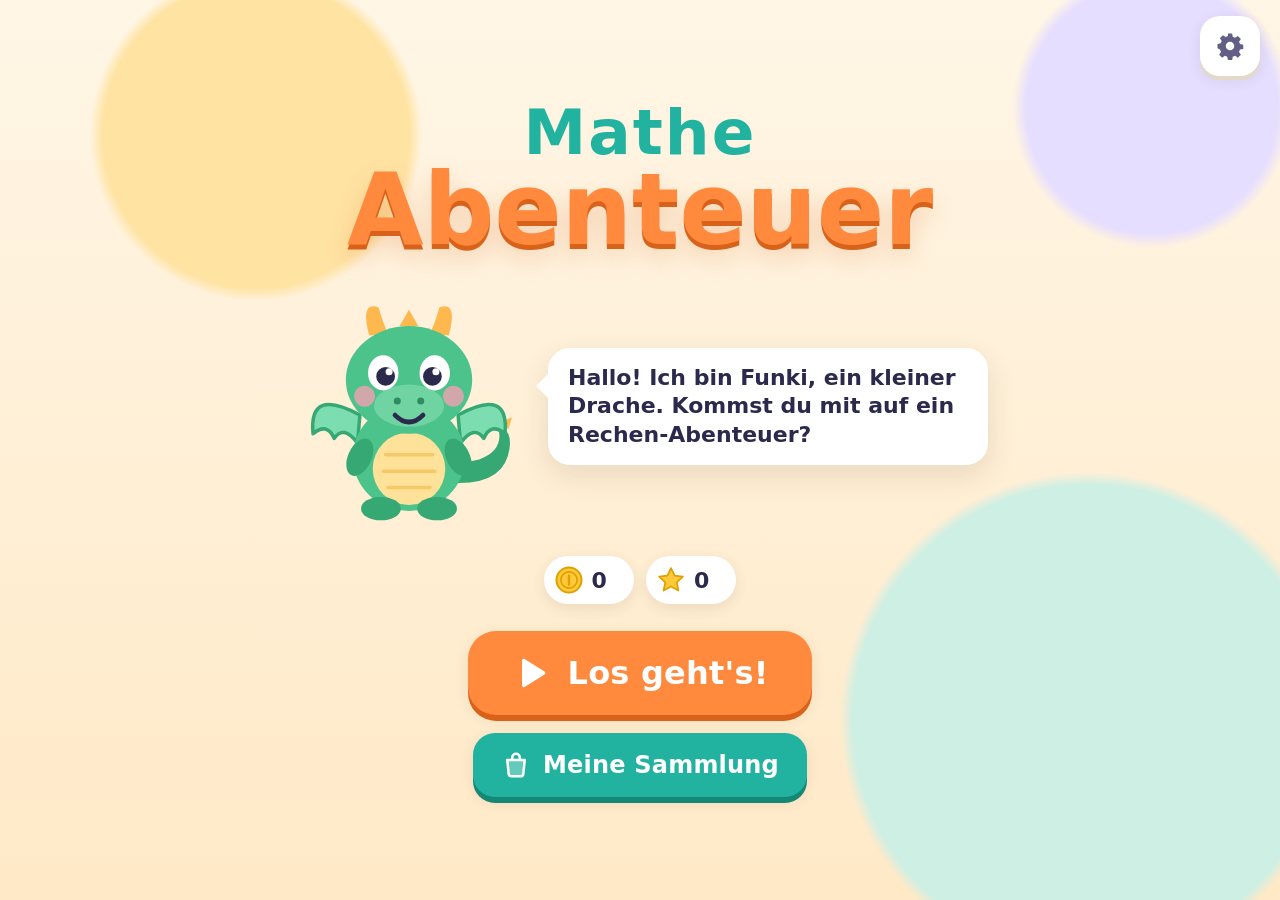
<file: index.html>
<!DOCTYPE html>
<html lang="de">
<head>
  <meta charset="utf-8">
  <meta name="viewport" content="width=device-width, initial-scale=1, maximum-scale=1, user-scalable=no, viewport-fit=cover">
  <title>Mathe-Abenteuer</title>
  <meta name="description" content="Mathe-Abenteuer – Plus und Minus bis 100 als kleines Abenteuerspiel. Funktioniert offline, ohne Anmeldung.">
  <meta name="theme-color" content="#FFB23F" id="meta-theme">
  <meta name="apple-mobile-web-app-capable" content="yes">
  <meta name="mobile-web-app-capable" content="yes">
  <meta name="apple-mobile-web-app-status-bar-style" content="black-translucent">
  <meta name="apple-mobile-web-app-title" content="Mathe-Abenteuer">
  <meta name="format-detection" content="telephone=no">
  <link rel="manifest" href="manifest.json">
  <link rel="icon" type="image/png" sizes="192x192" href="icons/icon-192.png">
  <link rel="apple-touch-icon" href="icons/apple-touch-icon.png">
  <link rel="stylesheet" href="style.css">
  <script>
    /* Darstellung (Hell/Dunkel) schon vor dem ersten Zeichnen setzen – verhindert kurzes Aufblitzen */
    (function () {
      var t = 'light';
      try { var d = JSON.parse(localStorage.getItem('matheAbenteuer.v2') || '{}'); t = (d.settings && d.settings.theme) || 'light'; } catch (e) { t = 'light'; }
      if (t === 'system') t = window.matchMedia && window.matchMedia('(prefers-color-scheme: dark)').matches ? 'dark' : 'light';
      document.documentElement.setAttribute('data-theme', t === 'dark' ? 'dark' : 'light');
    })();
  </script>
</head>
<body>
  <div id="app">

    <!-- Startbildschirm -->
    <section id="screen-start" class="screen active" aria-label="Startbildschirm">
      <div class="start-bg" aria-hidden="true"></div>
      <div class="corner-right">
        <button class="icon-btn hold-btn" data-hold="parents" aria-label="Elternbereich – 3 Sekunden gedrückt halten">
          <span class="hold-ring" aria-hidden="true"></span><span data-icon="gear"></span>
        </button>
      </div>
      <div class="start-inner">
        <h1 class="logo"><span class="logo-top">Mathe</span><span class="logo-bottom">Abenteuer</span></h1>
        <div class="start-hero">
          <div class="mascot mascot--big" data-mascot></div>
          <div class="bubble" id="start-bubble">Hallo! Ich bin Funki. Kommst du mit auf ein Rechen-Abenteuer?</div>
        </div>
        <div class="start-stats">
          <span class="pill pill-coin"><span data-icon="coin"></span><b data-bind="points">0</b></span>
          <span class="pill pill-star"><span data-icon="star"></span><b data-bind="stars">0</b></span>
        </div>
        <div class="start-actions">
          <button class="btn btn-primary btn-xl" data-go="map"><span data-icon="play"></span>Los geht's!</button>
          <button class="btn btn-secondary" data-go="collection"><span data-icon="bag"></span>Meine Sammlung</button>
        </div>
        <p class="update-note" id="update-note" hidden>Neue Version geladen – sie startet beim nächsten Öffnen.</p>
        <div class="update-bar" id="update-bar" hidden>
          <span>Eine neue Version von Mathe-Abenteuer ist bereit.</span>
          <button class="btn btn-purple btn-small" data-update="apply">Jetzt aktualisieren</button>
        </div>
      </div>
    </section>

    <!-- Abenteuerkarte -->
    <section id="screen-map" class="screen" aria-label="Abenteuerkarte">
      <header class="topbar">
        <button class="icon-btn" data-go="start" aria-label="Zurück zum Start"><span data-icon="back"></span></button>
        <h2 class="topbar-title">Abenteuerkarte</h2>
        <div class="topbar-right">
          <span class="pill pill-coin"><span data-icon="coin"></span><b data-bind="points">0</b></span>
          <span class="pill pill-star"><span data-icon="star"></span><b data-bind="stars">0</b></span>
          <button class="icon-btn" data-go="collection" aria-label="Sammlung"><span data-icon="bag"></span></button>
          <button class="icon-btn hold-btn" data-hold="parents" aria-label="Elternbereich – 3 Sekunden gedrückt halten">
            <span class="hold-ring" aria-hidden="true"></span><span data-icon="gear"></span>
          </button>
        </div>
      </header>
      <div class="area-tabs" role="tablist" aria-label="Rechenbereich wählen">
        <button class="area-tab" role="tab" data-area="addsub" aria-selected="true"><span data-icon="plusminus"></span><span>Plus &amp; Minus</span></button>
        <button class="area-tab" role="tab" data-area="muldiv" aria-selected="false"><span data-icon="timesdiv"></span><span>Mal &amp; Geteilt</span></button>
      </div>
      <div class="scroll">
        <div class="tempo-slot" id="tempo-slot"></div>
        <div class="map-trail" id="map-grid"></div>
        <div class="muldiv-view" id="muldiv-view" hidden></div>
      </div>
    </section>

    <!-- Levelauswahl einer Welt -->
    <section id="screen-world" class="screen" aria-label="Levelauswahl">
      <div class="world-bg" id="world-bg" aria-hidden="true"></div>
      <header class="topbar">
        <button class="icon-btn" data-go="map" aria-label="Zur Abenteuerkarte"><span data-icon="map"></span></button>
        <h2 class="topbar-title" id="world-title">Welt</h2>
        <div class="topbar-right">
          <span class="pill pill-coin"><span data-icon="coin"></span><b data-bind="points">0</b></span>
          <span class="pill pill-star"><span data-icon="star"></span><b id="world-stars">0</b></span>
        </div>
      </header>
      <div class="scroll">
        <div class="world-inner">
          <div class="world-hero">
            <div class="mascot mascot--mid" data-mascot></div>
            <div class="bubble" id="world-bubble"></div>
          </div>
          <div class="level-path" id="level-path"></div>
          <div class="reward-card" id="world-reward"></div>
        </div>
      </div>
    </section>

    <!-- Rechenansicht -->
    <section id="screen-play" class="screen" aria-label="Rechnen">
      <div class="world-bg world-bg--soft" id="play-bg" aria-hidden="true"></div>
      <header class="topbar">
        <button class="icon-btn" id="btn-pause" aria-label="Level verlassen"><span data-icon="back"></span></button>
        <h2 class="topbar-title" id="play-title">Level</h2>
        <div class="topbar-right">
          <span class="pill pill-coin" id="play-points-pill"><span data-icon="coin"></span><b data-bind="points">0</b></span>
          <span class="pill pill-flame" id="streak-pill" aria-label="Serie"><span data-icon="flame"></span><b id="streak-val">0</b></span>
        </div>
      </header>
      <div class="progress-row">
        <div class="progress" role="progressbar" aria-label="Fortschritt im Level" aria-valuemin="0" id="level-progress">
          <div class="progress-fill" id="level-progress-fill"></div>
        </div>
        <span class="progress-label" id="level-progress-label">0 / 10</span>
        <span class="pill pill-timer" id="tempo-clock" role="timer" aria-live="off" hidden><span data-icon="hourglass"></span><b id="tempo-clock-val">0:00</b></span>
        <div class="mini-reward" id="mini-reward"></div>
      </div>
      <div class="play-main">
        <div class="play-left">
          <div class="play-hero">
            <div class="mascot mascot--mid" data-mascot id="play-mascot"></div>
            <div class="bubble bubble--play" id="play-bubble" aria-live="polite"></div>
          </div>
          <div class="task-card" id="task-card">
            <div class="task" id="task" aria-live="polite">
              <span id="task-text">3 + 4</span><span class="eq">=</span><span class="answer-box" id="answer-box" aria-label="Deine Antwort"><span id="answer-text"></span><span class="caret" aria-hidden="true"></span></span>
            </div>
            <div class="hint-card" id="hint-card" hidden></div>
            <div class="float-layer" id="float-layer" aria-hidden="true"></div>
          </div>
        </div>
        <div class="play-right">
          <div class="keypad" id="keypad" role="group" aria-label="Zahlentastatur"></div>
          <div class="mc" id="mc" role="group" aria-label="Antwortmöglichkeiten" hidden></div>
          <button class="btn btn-ghost btn-finish" id="btn-finish" hidden><span data-icon="flag"></span>Level beenden</button>
        </div>
      </div>
    </section>

    <!-- Reihentraining (Version 2) -->
    <section id="screen-rows" class="screen" aria-label="Reihentraining">
      <div class="world-bg world-bg--soft" style="background-image:url(assets/images/zauberturm.svg)" aria-hidden="true"></div>
      <header class="topbar">
        <button class="icon-btn" id="btn-rows-back" aria-label="Reihentraining verlassen"><span data-icon="back"></span></button>
        <h2 class="topbar-title" id="rows-title">Reihentraining</h2>
        <div class="topbar-right">
          <span class="pill pill-timer" id="rows-clock" role="timer" aria-live="off" hidden><span data-icon="stopwatch"></span><b id="rows-clock-val">0:00</b></span>
          <span class="pill pill-coin"><span data-icon="coin"></span><b data-bind="points">0</b></span>
          <span class="pill pill-flame" id="rows-streak"><span data-icon="flame"></span><b id="rows-streak-val">0</b></span>
        </div>
      </header>
      <div class="scroll" id="rows-scroll">
        <div class="rows-inner">
          <div class="rows-hero">
            <div class="mascot mascot--mid" data-mascot id="rows-mascot"></div>
            <div class="bubble" id="rows-bubble" aria-live="polite"></div>
          </div>
          <div class="rows-card">
            <div class="rows-progress"><div class="progress"><div class="progress-fill" id="rows-progress-fill"></div></div><span class="progress-label" id="rows-progress-label">0 / 10</span></div>
            <form class="rows-list" id="rows-list" autocomplete="off" novalidate></form>
            <button class="btn btn-green rows-check" id="btn-rows-check" type="button"><span data-icon="check"></span>Prüfen &amp; weiter</button>
          </div>
        </div>
      </div>
    </section>

    <!-- Sammlung -->
    <section id="screen-collection" class="screen" aria-label="Sammlung">
      <header class="topbar">
        <button class="icon-btn" data-go="back" aria-label="Zurück"><span data-icon="back"></span></button>
        <h2 class="topbar-title">Meine Sammlung</h2>
        <div class="topbar-right">
          <span class="pill pill-star"><span data-icon="star"></span><b data-bind="stars">0</b></span>
        </div>
      </header>
      <div class="scroll">
        <div class="collection-inner">
          <h3 class="section-title">Schätze</h3>
          <div class="collect-grid" id="collect-items"></div>
          <h3 class="section-title">Abzeichen</h3>
          <div class="collect-grid collect-grid--badges" id="collect-badges"></div>
          <h3 class="section-title">Einmaleins-Medaillen</h3>
          <p class="muted collect-note">Eine Medaille gibt es, wenn eine Reihe im Reihentraining mit Mal und mit Geteilt je 3 Sterne bekommt.</p>
          <div class="collect-grid collect-grid--medals" id="collect-medals"></div>
        </div>
      </div>
    </section>

    <!-- Elternbereich -->
    <section id="screen-parents" class="screen screen--parents" aria-label="Elternbereich">
      <header class="topbar topbar--plain">
        <button class="icon-btn" data-go="start" aria-label="Elternbereich schließen"><span data-icon="back"></span></button>
        <h2 class="topbar-title">Elternbereich</h2>
        <div class="tabs" role="tablist">
          <button class="tab active" role="tab" aria-selected="true" data-tab="settings">Einstellungen</button>
          <button class="tab" role="tab" aria-selected="false" data-tab="stats">Statistik</button>
        </div>
      </header>
      <div class="scroll">
        <div class="parents-inner">
          <div class="tab-panel" id="tab-settings" role="tabpanel"></div>
          <div class="tab-panel" id="tab-stats" role="tabpanel" hidden></div>
        </div>
      </div>
    </section>
  </div>

  <!-- Dialoge -->
  <div class="modal-backdrop" id="modal" hidden>
    <div class="modal" role="dialog" aria-modal="true" aria-labelledby="modal-title" id="modal-box"></div>
  </div>
  <div class="toast" id="toast" role="status" aria-live="polite" hidden></div>
  <div class="confetti" id="confetti" aria-hidden="true"></div>
  <div class="sr-only" id="live" aria-live="assertive"></div>
  <input type="file" id="import-file" accept=".json,application/json" hidden>
  <noscript><p style="padding:24px;font-size:20px">Bitte JavaScript aktivieren, um Mathe-Abenteuer zu spielen.</p></noscript>

  <script src="js/version.js"></script>
  <script src="js/storage.js"></script>
  <script src="js/generator.js"></script>
  <script src="js/game.js"></script>
  <script src="js/graphics.js"></script>
  <script src="js/sound.js"></script>
  <script src="app.js"></script>
</body>
</html>
</file>
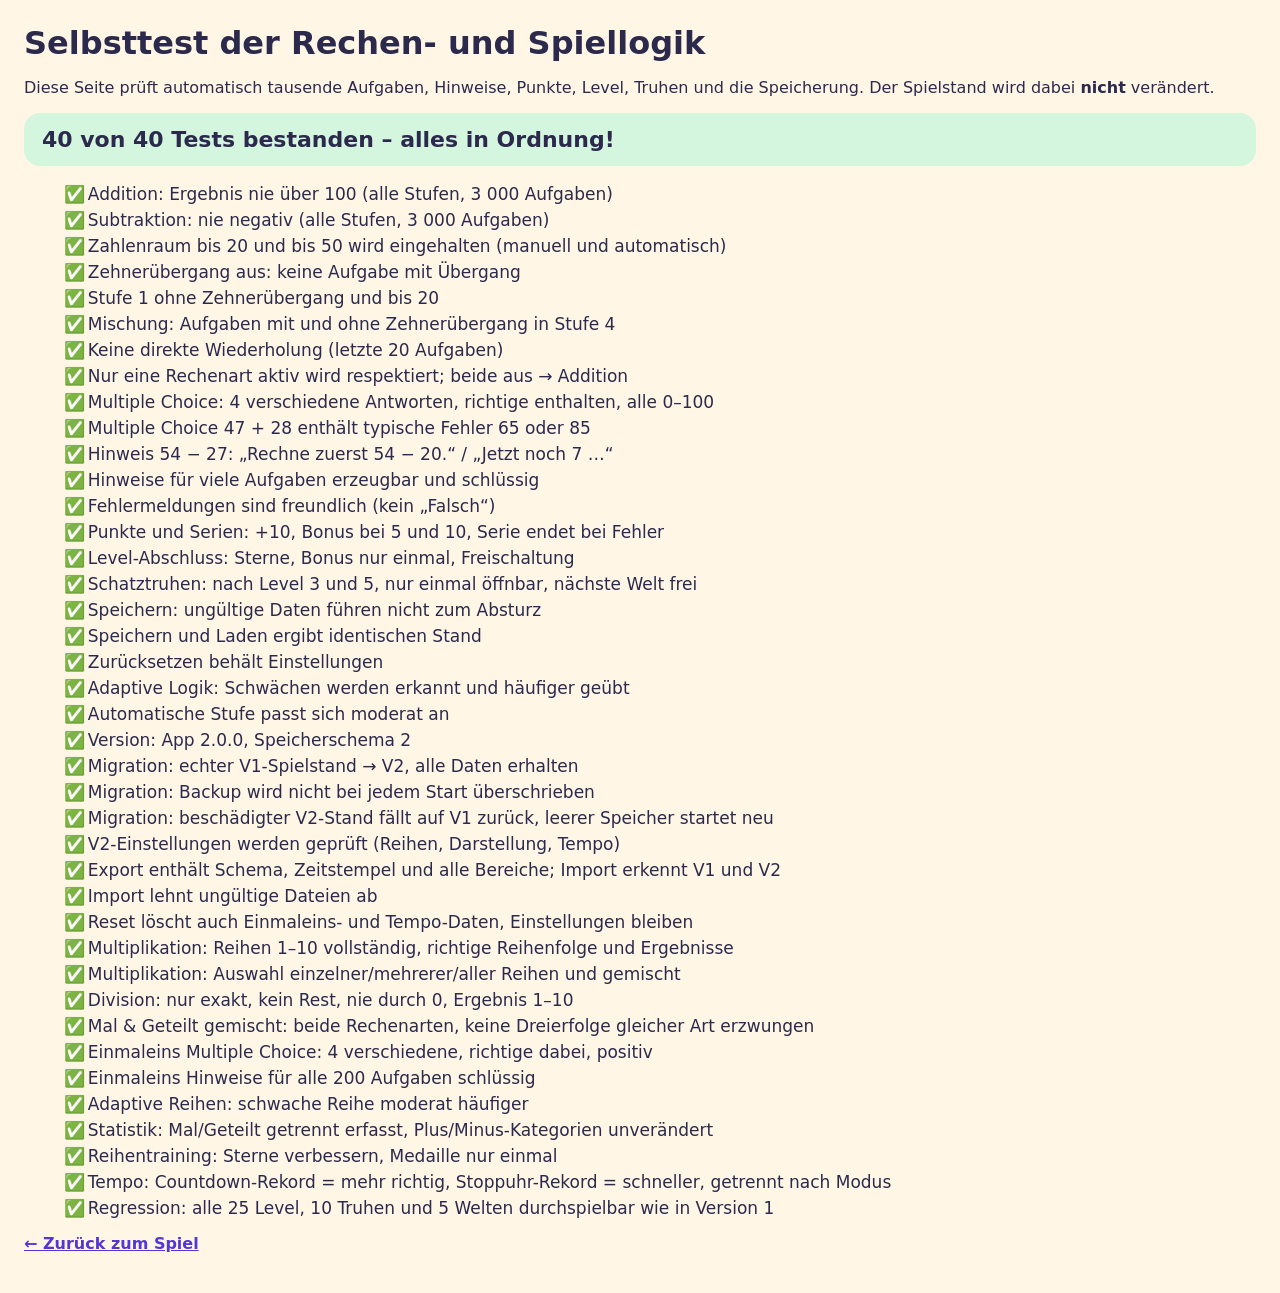
<file: tests/index.html>
<!DOCTYPE html>
<html lang="de">
<head>
  <meta charset="utf-8">
  <meta name="viewport" content="width=device-width, initial-scale=1">
  <title>Mathe-Abenteuer – Selbsttest</title>
  <style>
    body { font-family: ui-rounded, system-ui, -apple-system, "Segoe UI", sans-serif; background: #FFF6E6; color: #2B2A4C; margin: 0; padding: 24px; }
    h1 { margin: 0 0 6px; }
    .sum { font-size: 22px; font-weight: 800; margin: 12px 0 18px; padding: 14px 18px; border-radius: 16px; }
    .ok { background: #D4F5DE; } .bad { background: #FFE0DC; }
    li { font-size: 17px; margin: 6px 0; list-style: none; }
    li b { display: inline-block; width: 1.4em; }
    small { color: #B23A33; display: block; margin-left: 1.6em; }
    a { color: #5236D6; font-weight: 700; }
  </style>
</head>
<body>
  <h1>Selbsttest der Rechen- und Spiellogik</h1>
  <p>Diese Seite prüft automatisch tausende Aufgaben, Hinweise, Punkte, Level, Truhen und die Speicherung. Der Spielstand wird dabei <b>nicht</b> verändert.</p>
  <div id="sum" class="sum">Tests laufen …</div>
  <ul id="list"></ul>
  <p><a href="../index.html">← Zurück zum Spiel</a></p>
  <script src="../js/version.js"></script>
  <script src="../js/storage.js"></script>
  <script src="../js/generator.js"></script>
  <script src="../js/game.js"></script>
  <script src="fixtures/v1-spielstand.js"></script>
  <script src="tests.js"></script>
  <script>
    (function () {
      var r = window.MA_TEST_RESULTS || [], bad = r.filter(function (x) { return !x.ok; });
      document.getElementById('list').innerHTML = r.map(function (x) {
        return '<li><b>' + (x.ok ? '✅' : '❌') + '</b>' + x.name + (x.ok ? '' : '<small>' + x.msg + '</small>') + '</li>';
      }).join('');
      var s = document.getElementById('sum');
      s.className = 'sum ' + (bad.length ? 'bad' : 'ok');
      s.textContent = (r.length - bad.length) + ' von ' + r.length + ' Tests bestanden' + (bad.length ? ' – bitte Fehler prüfen.' : ' – alles in Ordnung!');
    })();
  </script>
</body>
</html>
</file>
<file: style.css>
/* Mathe-Abenteuer – Gestaltung (Touch-first, iPad-optimiert) */
:root {
  --bg: #FFF6E6;
  --bg2: #FFE9C7;
  --ink: #2B2A4C;
  --ink-soft: #625E85;
  --card: #FFFFFF;
  --line: #EDE4D3;
  --primary: #FF8A3D;
  --primary-dark: #D9621A;
  --teal: #22B3A0;
  --teal-dark: #158776;
  --purple: #7A5CFA;
  --purple-dark: #5236D6;
  --yellow: #FFC93C;
  --green: #3DBE6E;
  --green-dark: #23914D;
  --orange-soft: #FFB067;
  --blue: #4C7BF3;
  --world: #F5A524;
  --world-dark: #C27800;
  --world-light: #FFF1CC;
  --world-ink: #C27800;
  /* Flächen (V2: zentral, damit Hell/Dunkel umschaltbar sind) */
  --surface: #FFFFFF;
  --surface-press: #FFF8EC;
  --raise: #E3D9C6;
  --raise-key: #DCD1BD;
  --track: #F1EADF;
  --track-2: #EEE6D8;
  --glass: rgba(255, 255, 255, .88);
  --glass-strong: rgba(255, 255, 255, .92);
  --glass-max: rgba(255, 255, 255, .95);
  --bubble-good: #E4F8EA;
  --bubble-soft: #FFF1DD;
  --locked-bg: #E3DDD2;
  --locked-ink: #A8A1B8;
  --locked-raise: #C9C1B3;
  --locked-card: #D6D0C6;
  --locked-name: #9A95AF;
  --correct-bg: #F0FBF3;
  --correct-box: #D4F5DE;
  --wrong-box: #FFE9D2;
  --del-raise: #EFC9A2;
  --hint-bg: #FFF8D8;
  --hint-line: #FFE38A;
  --collect-locked: #F4EEE4;
  --collect-locked-ink: #A39DB5;
  --parents-bg: #F6F4FB;
  --seg-bg: #EFEBFA;
  --line-soft: #F0ECF6;
  --soft-purple: #F1ECFF;
  --danger-line: #F6D2CF;
  --flame-hot: #FFE7D3;
  --tip-bg: #2B2A4C;
  --tip-ink: #FFFFFF;
  --backdrop: rgba(43, 42, 76, .45);
  --modal-shadow: 0 30px 60px rgba(0, 0, 0, .25);
  --radius: 24px;
  --radius-sm: 16px;
  --shadow: 0 10px 30px rgba(69, 49, 20, .12);
  --shadow-sm: 0 4px 14px rgba(69, 49, 20, .10);
  --font: ui-rounded, "SF Pro Rounded", "Nunito", "Varela Round", system-ui, -apple-system, "Segoe UI", Roboto, Arial, sans-serif;
  --safe-t: env(safe-area-inset-top, 0px);
  --safe-b: env(safe-area-inset-bottom, 0px);
  --safe-l: env(safe-area-inset-left, 0px);
  --safe-r: env(safe-area-inset-right, 0px);
}

*, *::before, *::after { box-sizing: border-box; }
html, body {
  margin: 0; padding: 0; height: 100%; overflow: hidden;
  background: var(--bg); color: var(--ink); font-family: var(--font);
  -webkit-text-size-adjust: 100%; text-size-adjust: 100%;
  -webkit-tap-highlight-color: transparent;
  overscroll-behavior: none;
}
body {
  -webkit-user-select: none; user-select: none; -webkit-touch-callout: none;
  touch-action: manipulation;
}
button { font-family: inherit; color: inherit; touch-action: manipulation; }
svg { display: block; }
[hidden] { display: none !important; }
.sr-only { position: absolute; width: 1px; height: 1px; overflow: hidden; clip: rect(0 0 0 0); white-space: nowrap; }

#app { position: fixed; inset: 0; overflow: hidden; }
.screen {
  position: absolute; inset: 0; display: none; flex-direction: column;
  padding: var(--safe-t) var(--safe-r) var(--safe-b) var(--safe-l);
  background: var(--bg);
}
.screen.active { display: flex; animation: screenIn .28s ease-out; }
@keyframes screenIn { from { opacity: 0; transform: translateY(8px); } to { opacity: 1; transform: none; } }
.scroll { flex: 1; overflow-y: auto; overflow-x: hidden; -webkit-overflow-scrolling: touch; overscroll-behavior: contain; position: relative; z-index: 1; }

/* ---------- Grundelemente ---------- */
.icon { width: 1em; height: 1em; }
[data-icon] { display: inline-flex; }
[data-icon] .icon { width: 1.25em; height: 1.25em; }

.btn {
  --c: var(--primary); --cd: var(--primary-dark);
  display: inline-flex; align-items: center; justify-content: center; gap: .5em;
  min-height: 64px; padding: 0 28px; border: 0; border-radius: 22px;
  background: var(--c); color: #fff; font-size: 24px; font-weight: 800; letter-spacing: .2px;
  box-shadow: 0 6px 0 var(--cd), var(--shadow-sm);
  cursor: pointer; transition: transform .08s ease, box-shadow .08s ease, filter .15s;
}
.btn:active, .btn.pressed { transform: translateY(5px); box-shadow: 0 1px 0 var(--cd), var(--shadow-sm); }
.btn:focus-visible, .icon-btn:focus-visible, .key:focus-visible, .choice:focus-visible, .level-node:focus-visible, .world-card:focus-visible, .seg button:focus-visible, .tab:focus-visible {
  outline: 4px solid var(--blue); outline-offset: 3px;
}
.btn-primary { --c: var(--primary); --cd: var(--primary-dark); }
.btn-secondary { --c: var(--teal); --cd: var(--teal-dark); }
.btn-purple { --c: var(--purple); --cd: var(--purple-dark); }
.btn-green { --c: var(--green); --cd: var(--green-dark); }
.btn-ghost { --c: var(--surface); --cd: var(--raise); color: var(--ink); }
.btn-danger { --c: #E4574E; --cd: #B23A33; }
.btn-xl { min-height: 84px; font-size: 32px; padding: 0 44px; border-radius: 28px; }
.btn[disabled] { filter: grayscale(.8); opacity: .55; pointer-events: none; }

.icon-btn {
  position: relative; width: 60px; height: 60px; flex: 0 0 auto; border: 0; border-radius: 20px;
  background: var(--surface); color: var(--ink); display: inline-flex; align-items: center; justify-content: center;
  font-size: 24px; box-shadow: 0 4px 0 var(--raise), var(--shadow-sm); cursor: pointer;
}
.icon-btn:active { transform: translateY(3px); box-shadow: 0 1px 0 var(--raise); }
.hold-btn { color: var(--ink-soft); }
.hold-ring {
  position: absolute; inset: -5px; border-radius: 24px; pointer-events: none;
  background: conic-gradient(var(--purple) calc(var(--p, 0) * 1turn), transparent 0);
  -webkit-mask: radial-gradient(farthest-side, transparent calc(100% - 6px), #000 calc(100% - 5px));
  mask: radial-gradient(farthest-side, transparent calc(100% - 6px), #000 calc(100% - 5px));
  opacity: 0; transition: opacity .15s;
}
.hold-btn.holding .hold-ring { opacity: 1; }
.hold-tip {
  position: fixed; z-index: 60; background: var(--tip-bg); color: var(--tip-ink); font-size: 17px; font-weight: 700;
  padding: 10px 14px; border-radius: 14px; pointer-events: none; box-shadow: var(--shadow);
}

.pill {
  display: inline-flex; align-items: center; gap: 8px; height: 48px; padding: 0 16px 0 10px;
  border-radius: 999px; background: var(--surface); font-size: 22px; font-weight: 800; box-shadow: var(--shadow-sm);
  white-space: nowrap;
}
.pill [data-icon] .icon { width: 30px; height: 30px; }
.pill b { min-width: 1.2em; font-variant-numeric: tabular-nums; }
.pill-flame.hot { background: var(--flame-hot); }
.pill.bump { animation: bump .45s ease; }
@keyframes bump { 40% { transform: scale(1.18); } 100% { transform: scale(1); } }

.topbar {
  position: relative; z-index: 2; display: flex; align-items: center; gap: 14px;
  padding: 14px 20px 10px; min-height: 84px;
}
.topbar-title { margin: 0; font-size: 28px; font-weight: 900; flex: 1; min-width: 0; white-space: nowrap; overflow: hidden; text-overflow: ellipsis; }
.topbar-right { display: flex; align-items: center; gap: 10px; }

.bubble {
  position: relative; background: var(--surface); border-radius: 22px; padding: 16px 20px; font-size: 22px; font-weight: 700;
  line-height: 1.3; box-shadow: var(--shadow); max-width: 440px; min-height: 60px;
}
.bubble::before {
  content: ""; position: absolute; left: -12px; top: 26px; border: 12px solid transparent; border-left: 0;
  border-right-color: var(--surface);
}
.bubble.pop { animation: pop .35s ease; }
.bubble.good { background: var(--bubble-good); } .bubble.good::before { border-right-color: var(--bubble-good); }
.bubble.soft { background: var(--bubble-soft); } .bubble.soft::before { border-right-color: var(--bubble-soft); }
@keyframes pop { 0% { transform: scale(.92); } 60% { transform: scale(1.03); } 100% { transform: scale(1); } }

/* ---------- Maskottchen ---------- */
.mascot { flex: 0 0 auto; }
.mascot--big { width: clamp(150px, 26vmin, 240px); }
.mascot--mid { width: clamp(96px, 15vmin, 150px); }
.mascot--small { width: 90px; }
.mascot-svg { width: 100%; height: auto; overflow: visible; }
.m-eyes-happy, .m-eyes-think, .m-mouth-open, .m-mouth-hmm { display: none; }
.mascot.happy .m-eyes-open, .mascot.think .m-eyes-open { display: none; }
.mascot.happy .m-eyes-happy, .mascot.happy .m-mouth-open { display: inline; }
.mascot.happy .m-mouth-smile, .mascot.think .m-mouth-smile { display: none; }
.mascot.think .m-eyes-think, .mascot.think .m-mouth-hmm { display: inline; }
.mascot .m-body { transform-origin: 100px 200px; animation: idle 3.2s ease-in-out infinite; }
.mascot .m-wing-l { transform-origin: 58px 118px; animation: wingL 1.6s ease-in-out infinite; }
.mascot .m-wing-r { transform-origin: 142px 118px; animation: wingR 1.6s ease-in-out infinite; }
.mascot .m-tail { transform-origin: 134px 160px; animation: tail 2.4s ease-in-out infinite; }
.mascot.happy .m-body { animation: jump .6s ease-out 2; }
.mascot.happy .m-arm-l { transform-origin: 62px 138px; transform: rotate(60deg); }
.mascot.happy .m-arm-r { transform-origin: 138px 138px; transform: rotate(-60deg); }
.mascot.think .m-head { transform-origin: 100px 120px; transform: rotate(-6deg); }
@keyframes idle { 0%, 100% { transform: translateY(0); } 50% { transform: translateY(-5px); } }
@keyframes jump { 0% { transform: translateY(0) scale(1, 1); } 20% { transform: translateY(0) scale(1.06, .94); } 50% { transform: translateY(-22px) scale(.97, 1.03); } 100% { transform: translateY(0); } }
@keyframes wingL { 0%, 100% { transform: rotate(0); } 50% { transform: rotate(-10deg); } }
@keyframes wingR { 0%, 100% { transform: rotate(0); } 50% { transform: rotate(10deg); } }
@keyframes tail { 0%, 100% { transform: rotate(0); } 50% { transform: rotate(6deg); } }

/* ---------- Start ---------- */
.start-bg {
  position: absolute; inset: 0; z-index: 0;
  background: radial-gradient(circle at 20% 15%, #FFE3A3 0 12%, transparent 13%), radial-gradient(circle at 85% 80%, #CDEFE4 0 18%, transparent 19%),
    radial-gradient(circle at 90% 12%, #E6DEFF 0 9%, transparent 10%), linear-gradient(180deg, #FFF6E6, #FFE9C7);
}
.corner-right { position: absolute; z-index: 3; top: calc(var(--safe-t) + 16px); right: calc(var(--safe-r) + 20px); }
.start-inner {
  position: relative; z-index: 1; flex: 1; display: flex; flex-direction: column; align-items: center; justify-content: center;
  gap: clamp(14px, 3vh, 30px); padding: 24px; overflow-y: auto;
}
.logo { margin: 0; text-align: center; line-height: .95; font-weight: 900; }
.logo span { display: block; }
.logo-top { font-size: clamp(40px, 7vmin, 64px); color: var(--teal); letter-spacing: 2px; }
.logo-bottom {
  font-size: clamp(54px, 11vmin, 104px); color: var(--primary);
  text-shadow: 0 5px 0 var(--primary-dark), 0 12px 24px rgba(217, 98, 26, .25);
}
.start-hero { display: flex; align-items: center; gap: 22px; }
.start-stats { display: flex; gap: 12px; }
.start-actions { display: flex; flex-direction: column; align-items: center; gap: 18px; }
.update-note { margin: 0; font-size: 16px; color: var(--ink-soft); }

/* ---------- Karte ---------- */
.map-trail {
  display: grid; grid-template-columns: repeat(auto-fit, minmax(280px, 1fr)); gap: 24px;
  padding: 10px 24px 40px; max-width: 1200px; margin: 0 auto;
}
.world-card {
  position: relative; border: 0; padding: 0; border-radius: var(--radius); overflow: hidden; background: var(--surface);
  box-shadow: 0 8px 0 var(--wd, #d9cbb2), var(--shadow); text-align: left; cursor: pointer; display: flex; flex-direction: column;
  transition: transform .12s;
}
.world-card:active { transform: translateY(4px); }
.world-card .wc-img { height: 170px; background-size: cover; background-position: center; position: relative; }
.world-card .wc-num {
  position: absolute; top: 12px; left: 12px; width: 48px; height: 48px; border-radius: 50%; display: grid; place-items: center;
  background: var(--surface); color: var(--wd); font-size: 26px; font-weight: 900; box-shadow: var(--shadow-sm);
}
.world-card .wc-body { padding: 14px 18px 18px; display: flex; flex-direction: column; gap: 8px; }
.world-card .wc-name { font-size: 28px; font-weight: 900; color: var(--wd); }
.world-card .wc-meta { display: flex; align-items: center; gap: 10px; font-size: 20px; font-weight: 800; color: var(--ink-soft); }
.world-card .wc-meta .icon { width: 26px; height: 26px; }
.world-card .wc-bar { height: 14px; border-radius: 999px; background: var(--track); overflow: hidden; }
.world-card .wc-bar i { display: block; height: 100%; background: var(--wc); border-radius: inherit; }
.world-card.locked { cursor: default; box-shadow: 0 8px 0 var(--locked-card), var(--shadow-sm); }
.world-card.locked .wc-img { filter: grayscale(1) brightness(1.05); opacity: .55; }
.world-card.locked .wc-name { color: var(--locked-name); }
.world-card .wc-lock {
  position: absolute; inset: 0; display: grid; place-items: center;
}
.world-card .wc-lock .icon { width: 64px; height: 64px; filter: drop-shadow(0 4px 8px rgba(0, 0, 0, .15)); }
.world-card .wc-badge { position: absolute; top: 10px; right: 12px; width: 56px; }
.world-card.current { outline: 5px solid var(--wc); outline-offset: 0; }
.world-card .wc-here {
  position: absolute; bottom: 10px; right: 12px; background: var(--wc); color: #fff; font-weight: 800; font-size: 18px;
  padding: 6px 12px; border-radius: 999px; box-shadow: var(--shadow-sm);
}

/* ---------- Welt / Levelauswahl ---------- */
.world-bg { position: absolute; inset: 0; z-index: 0; background-size: cover; background-position: center bottom; }
.world-bg::after { content: ""; position: absolute; inset: 0; background: linear-gradient(180deg, rgba(255, 255, 255, .15), rgba(255, 255, 255, 0) 40%); }
.world-bg--soft { opacity: .28; }
.world-bg--soft::after { background: rgba(255, 246, 230, .35); }
#screen-world .topbar-title, #screen-world .icon-btn { text-shadow: none; }
#screen-world .topbar-title {
  background: var(--glass-strong); border-radius: 18px; padding: 8px 18px; flex: 0 1 auto; margin-right: auto; color: var(--world-ink);
}
.world-inner { display: flex; flex-direction: column; align-items: center; gap: 24px; padding: 10px 20px 40px; max-width: 1100px; margin: 0 auto; }
.world-hero { display: flex; align-items: center; gap: 18px; align-self: stretch; justify-content: center; }
.level-path {
  position: relative; display: flex; flex-wrap: wrap; justify-content: center; align-items: center; gap: 18px 10px;
  padding: 26px 20px; background: var(--glass); border-radius: 32px; box-shadow: var(--shadow); width: 100%;
}
.level-node {
  position: relative; width: 98px; height: 98px; flex: 0 0 auto; border-radius: 50%; border: 0; cursor: pointer;
  background: var(--world); color: #fff; font-size: 40px; font-weight: 900;
  box-shadow: 0 7px 0 var(--world-dark), var(--shadow-sm); display: grid; place-items: center;
}
.level-node:active { filter: brightness(.95); }
.level-node .ln-stars { position: absolute; bottom: -18px; left: 50%; transform: translateX(-50%); display: flex; gap: 1px; }
.level-node .ln-stars .icon { width: 26px; height: 26px; }
.level-node.locked { background: var(--locked-bg); color: var(--locked-ink); box-shadow: 0 7px 0 var(--locked-raise); cursor: default; }
.level-node.locked .icon { width: 42px; height: 42px; }
.level-node.next { animation: pulse 1.6s ease-in-out infinite; }
.level-node.chest-node { background: transparent; box-shadow: none; width: 96px; height: 96px; }
.level-node.chest-node .chest-svg { width: 92px; height: 92px; }
.level-node.chest-node.locked .chest-svg { filter: grayscale(.9); opacity: .5; }
.level-node.chest-node.ready { animation: wiggle 1.4s ease-in-out infinite; }
.level-node.chest-node.ready::after {
  content: "Öffnen!"; position: absolute; bottom: -20px; left: 50%; transform: translateX(-50%); background: var(--primary); color: #fff;
  font-size: 15px; padding: 3px 10px; border-radius: 999px; white-space: nowrap;
}
.level-node.chest-node.opened .chest-svg { opacity: .8; }
.path-dots { width: 22px; height: 6px; border-radius: 3px; background: repeating-linear-gradient(90deg, var(--world) 0 6px, transparent 6px 10px); opacity: .6; }
@keyframes pulse { 0%, 100% { box-shadow: 0 7px 0 var(--world-dark), 0 0 0 0 rgba(255, 201, 60, .7); } 50% { box-shadow: 0 7px 0 var(--world-dark), 0 0 0 14px rgba(255, 201, 60, 0); } }
@keyframes wiggle { 0%, 70%, 100% { transform: rotate(0); } 75% { transform: rotate(-7deg); } 85% { transform: rotate(7deg); } 95% { transform: rotate(-3deg); } }

.reward-card {
  display: flex; align-items: center; gap: 16px; background: var(--surface); border-radius: 22px; padding: 14px 20px; box-shadow: var(--shadow-sm);
  font-size: 20px; font-weight: 700; width: 100%; max-width: 620px;
}
.reward-card .chest-svg { width: 64px; height: 64px; flex: 0 0 auto; }
.reward-card .rc-text { flex: 1; }
.dots { display: flex; gap: 8px; margin-top: 8px; }
.dots i { width: 22px; height: 22px; border-radius: 50%; background: var(--track-2); box-shadow: inset 0 2px 0 rgba(0, 0, 0, .06); }
.dots i.on { background: var(--yellow); box-shadow: inset 0 -3px 0 #E0A100; }

/* ---------- Rechenansicht ---------- */
.progress-row {
  position: relative; z-index: 1; display: flex; align-items: center; gap: 14px; padding: 0 22px 8px;
}
.progress { flex: 1; height: 24px; border-radius: 999px; background: var(--glass-max); box-shadow: inset 0 2px 4px rgba(0, 0, 0, .08); overflow: hidden; }
.progress-fill {
  height: 100%; width: 0; border-radius: inherit; transition: width .45s cubic-bezier(.3, 1.4, .5, 1);
  background: linear-gradient(90deg, var(--world), var(--yellow));
}
.progress-label { font-size: 22px; font-weight: 800; min-width: 74px; text-align: center; font-variant-numeric: tabular-nums; }
.mini-reward { display: flex; align-items: center; gap: 6px; background: var(--surface); border-radius: 999px; padding: 4px 12px 4px 6px; box-shadow: var(--shadow-sm); font-weight: 800; font-size: 18px; }
.mini-reward .chest-svg { width: 38px; height: 38px; }
.mini-reward .dots { margin: 0; gap: 5px; }
.mini-reward .dots i { width: 14px; height: 14px; }

.play-main {
  position: relative; z-index: 1; flex: 1; min-height: 0; display: grid; gap: 18px;
  grid-template-columns: minmax(0, 1.15fr) minmax(0, 1fr); padding: 6px 22px 18px;
}
.play-left { display: flex; flex-direction: column; gap: 16px; min-height: 0; }
.play-right { display: flex; flex-direction: column; gap: 12px; min-height: 0; justify-content: center; }
.play-hero { display: flex; align-items: center; gap: 16px; min-height: 0; }
.bubble--play { flex: 1; max-width: none; font-size: clamp(19px, 2.4vmin, 24px); }
.task-card {
  position: relative; flex: 1; min-height: 170px; background: var(--surface); border-radius: 32px; box-shadow: var(--shadow);
  display: flex; flex-direction: column; align-items: center; justify-content: center; gap: 14px; padding: 20px;
  border: 5px solid transparent; transition: border-color .2s, background .2s;
}
.task {
  display: flex; align-items: center; justify-content: center; flex-wrap: wrap; gap: .25em;
  font-size: clamp(52px, 9vmin, 100px); font-weight: 900; letter-spacing: 1px; font-variant-numeric: tabular-nums; line-height: 1.1;
}
.task .eq { color: var(--ink-soft); }
.answer-box {
  position: relative; display: inline-flex; align-items: center; justify-content: center; min-width: 2.3em; height: 1.35em; padding: 0 .2em;
  border-radius: 22px; background: var(--world-light); border: 4px dashed var(--world); color: var(--ink);
}
.answer-box .caret { width: 4px; height: .8em; background: var(--world-dark); border-radius: 2px; margin-left: 3px; animation: blink 1s steps(1) infinite; }
.answer-box.filled .caret { display: none; }
@keyframes blink { 50% { opacity: 0; } }
.task-card.is-correct { border-color: var(--green); background: var(--correct-bg); }
.task-card.is-correct .answer-box { background: var(--correct-box); border: 4px solid var(--green); color: var(--green-dark); }
.task-card.is-wrong { border-color: var(--orange-soft); }
.task-card.is-wrong .answer-box { background: var(--wrong-box); border: 4px solid var(--orange-soft); animation: shake .4s ease; }
@keyframes shake { 20% { transform: translateX(-8px); } 40% { transform: translateX(7px); } 60% { transform: translateX(-5px); } 80% { transform: translateX(3px); } }
.hint-card {
  display: flex; gap: 12px; align-items: flex-start; width: 100%; max-width: 560px; background: var(--hint-bg); border: 3px solid var(--hint-line);
  border-radius: 20px; padding: 12px 16px; font-size: clamp(19px, 2.4vmin, 24px); font-weight: 700; line-height: 1.35;
}
.hint-card .icon { width: 34px; height: 34px; flex: 0 0 auto; }
.hint-card ol { margin: 0; padding-left: 1.2em; }
.hint-card li { margin: 2px 0; }
.float-layer { position: absolute; inset: 0; pointer-events: none; overflow: visible; }
.float-pts {
  position: absolute; left: 50%; top: 20%; transform: translateX(-50%); font-size: 40px; font-weight: 900; color: var(--green-dark);
  text-shadow: 0 3px 0 var(--surface); animation: floatUp 1.1s ease-out forwards;
}
.float-pts.bonus { color: var(--primary-dark); font-size: 46px; }
@keyframes floatUp { 0% { opacity: 0; transform: translate(-50%, 20px) scale(.7); } 20% { opacity: 1; transform: translate(-50%, 0) scale(1.1); } 100% { opacity: 0; transform: translate(-50%, -90px) scale(1); } }

.keypad {
  display: grid; grid-template-columns: repeat(3, 1fr); gap: clamp(10px, 1.6vmin, 16px);
  width: 100%; max-width: 480px; margin: 0 auto;
}
.key {
  height: clamp(66px, 11.5vmin, 110px); border: 0; border-radius: 22px; background: var(--surface); color: var(--ink);
  font-size: clamp(34px, 5.5vmin, 50px); font-weight: 900; box-shadow: 0 6px 0 var(--raise-key), var(--shadow-sm); cursor: pointer;
  display: flex; align-items: center; justify-content: center; transition: transform .06s, box-shadow .06s;
}
.key:active, .key.pressed { transform: translateY(5px); box-shadow: 0 1px 0 var(--raise-key); background: var(--surface-press); }
.key-del { background: var(--wrong-box); color: var(--primary-dark); box-shadow: 0 6px 0 var(--del-raise), var(--shadow-sm); }
.key-del .icon { width: 44px; height: 44px; }
.key-ok { background: var(--green); color: #fff; box-shadow: 0 6px 0 var(--green-dark), var(--shadow-sm); }
.key-ok .icon { width: 48px; height: 48px; }
.key-ok:active, .key-ok.pressed { box-shadow: 0 1px 0 var(--green-dark); background: var(--green); }
.key-ok[disabled] { opacity: .5; }

.mc { display: grid; grid-template-columns: 1fr 1fr; gap: 18px; width: 100%; max-width: 520px; margin: 0 auto; }
.choice {
  height: clamp(110px, 17vmin, 170px); border: 0; border-radius: 28px; background: var(--surface); color: var(--ink);
  font-size: clamp(48px, 8vmin, 76px); font-weight: 900; box-shadow: 0 7px 0 var(--raise-key), var(--shadow-sm); cursor: pointer;
}
.choice:active { transform: translateY(5px); box-shadow: 0 2px 0 var(--raise-key); }
.choice.used { opacity: .35; pointer-events: none; text-decoration: line-through; text-decoration-thickness: 4px; }
.choice.right { background: var(--correct-box); color: var(--green-dark); box-shadow: 0 7px 0 var(--green); }
.btn-finish { align-self: center; min-height: 56px; font-size: 20px; }

/* ---------- Sammlung ---------- */
.collection-inner { max-width: 1000px; margin: 0 auto; padding: 0 24px 40px; }
.section-title { font-size: 26px; margin: 14px 4px 12px; }
.collect-grid { display: grid; grid-template-columns: repeat(auto-fill, minmax(150px, 1fr)); gap: 18px; }
.collect-card {
  background: var(--surface); border-radius: 22px; padding: 16px 12px 14px; text-align: center; box-shadow: var(--shadow-sm);
  display: flex; flex-direction: column; align-items: center; gap: 8px; font-weight: 800; font-size: 18px;
}
.collect-card .item-svg, .collect-card .badge-svg { width: 92px; height: 92px; }
.collect-card.locked { background: var(--collect-locked); color: var(--collect-locked-ink); }
.collect-card.locked .item-svg, .collect-card.locked .badge-svg { filter: brightness(0) opacity(.12); }
.collect-card small { font-size: 14px; color: var(--ink-soft); font-weight: 700; }

/* ---------- Dialoge ---------- */
.modal-backdrop {
  position: fixed; inset: 0; z-index: 50; background: var(--backdrop); display: flex; align-items: center; justify-content: center;
  padding: calc(var(--safe-t) + 20px) 20px calc(var(--safe-b) + 20px); animation: fadeIn .2s ease;
}
@keyframes fadeIn { from { opacity: 0; } to { opacity: 1; } }
.modal {
  position: relative; width: min(620px, 100%); max-height: 100%; overflow-y: auto; background: var(--surface); border-radius: 34px; padding: 30px 28px 28px;
  box-shadow: var(--modal-shadow); text-align: center; display: flex; flex-direction: column; align-items: center; gap: 16px;
  animation: modalIn .35s cubic-bezier(.3, 1.5, .5, 1);
}
@keyframes modalIn { from { opacity: 0; transform: scale(.85) translateY(20px); } to { opacity: 1; transform: none; } }
.modal h2 { margin: 0; font-size: 36px; font-weight: 900; color: var(--world-ink); }
.modal p { margin: 0; font-size: 22px; line-height: 1.35; font-weight: 600; }
.modal .modal-actions { display: flex; flex-wrap: wrap; justify-content: center; gap: 14px; margin-top: 6px; }
.modal .stars-row { display: flex; gap: 10px; justify-content: center; }
.modal .stars-row .icon { width: 84px; height: 84px; }
.modal .stars-row .s { opacity: 0; animation: starIn .5s cubic-bezier(.3, 1.6, .5, 1) forwards; }
.modal .stars-row .s:nth-child(2) { animation-delay: .35s; }
.modal .stars-row .s:nth-child(3) { animation-delay: .7s; }
@keyframes starIn { from { opacity: 0; transform: scale(.2) rotate(-40deg); } to { opacity: 1; transform: none; } }
.modal .reward-line { display: flex; flex-wrap: wrap; gap: 10px; justify-content: center; }
.chest-big { border: 0; background: none; cursor: pointer; padding: 0; width: 220px; }
.chest-big .chest-svg { width: 220px; height: 220px; }
.chest-big.closed { animation: wiggle 1.2s ease-in-out infinite; }
.chest-big.opening .chest-svg { animation: chestPop .5s ease; }
@keyframes chestPop { 50% { transform: scale(1.12); } }
.prize { display: flex; flex-direction: column; align-items: center; gap: 6px; animation: prizeUp .6s cubic-bezier(.3, 1.5, .5, 1); }
.prize .item-svg, .prize .badge-svg { width: 130px; height: 130px; filter: drop-shadow(0 8px 12px rgba(0, 0, 0, .15)); }
.prize b { font-size: 26px; }
@keyframes prizeUp { from { opacity: 0; transform: translateY(40px) scale(.5); } to { opacity: 1; transform: none; } }
.modal .world-banner { width: 100%; height: 150px; border-radius: 24px; background-size: cover; background-position: center; }
.gate-q { font-size: 44px; font-weight: 900; }
.gate-input { font-size: 44px; font-weight: 900; min-width: 3em; height: 1.4em; border-radius: 16px; background: var(--soft-purple); border: 3px dashed var(--purple); display: inline-flex; align-items: center; justify-content: center; }
.keypad--small { max-width: 340px; }
.keypad--small .key { height: 64px; font-size: 30px; }
.keypad--small .key .icon { width: 32px; height: 32px; }

.toast {
  position: fixed; z-index: 55; top: calc(var(--safe-t) + 96px); left: 50%; transform: translateX(-50%);
  background: var(--primary); color: #fff; font-size: 26px; font-weight: 900; padding: 14px 26px; border-radius: 999px;
  box-shadow: 0 6px 0 var(--primary-dark), var(--shadow); display: flex; align-items: center; gap: 10px; animation: toastIn .4s cubic-bezier(.3, 1.6, .5, 1);
}
.toast .icon { width: 34px; height: 34px; }
@keyframes toastIn { from { opacity: 0; transform: translate(-50%, -20px) scale(.8); } to { opacity: 1; transform: translate(-50%, 0); } }

.confetti { position: fixed; inset: 0; pointer-events: none; z-index: 49; overflow: hidden; }
.confetti i { position: absolute; top: -20px; width: 12px; height: 18px; border-radius: 3px; animation: fall linear forwards; }
@keyframes fall { to { transform: translateY(110vh) rotate(720deg); } }

/* ---------- Elternbereich ---------- */
.screen--parents { background: var(--parents-bg); }
.topbar--plain { background: var(--surface); box-shadow: 0 2px 10px rgba(0, 0, 0, .05); flex-wrap: wrap; }
.tabs { display: flex; gap: 6px; background: var(--seg-bg); padding: 5px; border-radius: 18px; }
.tab { border: 0; background: transparent; font-size: 19px; font-weight: 800; padding: 0 18px; min-height: 50px; border-radius: 14px; cursor: pointer; color: var(--ink-soft); }
.tab.active { background: var(--surface); color: var(--purple-dark); box-shadow: var(--shadow-sm); }
.parents-inner { max-width: 860px; margin: 0 auto; padding: 20px 20px 50px; }
.setting-group { background: var(--surface); border-radius: 22px; padding: 6px 20px; box-shadow: var(--shadow-sm); margin-bottom: 18px; }
.setting-group h3 { margin: 16px 0 4px; font-size: 20px; color: var(--purple-dark); }
.setting { display: flex; align-items: center; justify-content: space-between; gap: 14px; padding: 14px 0; border-bottom: 1px solid var(--line-soft); flex-wrap: wrap; }
.setting:last-child { border-bottom: 0; }
.setting-label { font-size: 19px; font-weight: 700; }
.setting-label small { display: block; font-size: 15px; font-weight: 600; color: var(--ink-soft); margin-top: 2px; }
.seg { display: inline-flex; background: var(--seg-bg); border-radius: 16px; padding: 4px; gap: 4px; flex-wrap: wrap; }
.seg button { border: 0; min-height: 48px; min-width: 64px; padding: 0 16px; border-radius: 12px; font-size: 17px; font-weight: 800; background: transparent; color: var(--ink-soft); cursor: pointer; }
.seg button[aria-pressed="true"] { background: var(--purple); color: #fff; box-shadow: 0 3px 0 var(--purple-dark); }
.danger-zone { border: 2px solid var(--danger-line); }
.privacy-note { font-size: 15px; color: var(--ink-soft); line-height: 1.5; padding: 4px 6px 20px; }
.stat-grid { display: grid; grid-template-columns: repeat(auto-fill, minmax(170px, 1fr)); gap: 14px; margin-bottom: 18px; }
.stat { background: var(--surface); border-radius: 20px; padding: 16px; box-shadow: var(--shadow-sm); }
.stat b { display: block; font-size: 32px; font-weight: 900; color: var(--purple-dark); font-variant-numeric: tabular-nums; }
.stat span { font-size: 15px; font-weight: 700; color: var(--ink-soft); }
.stat-card { background: var(--surface); border-radius: 22px; padding: 16px 20px; box-shadow: var(--shadow-sm); margin-bottom: 18px; }
.stat-card h3 { margin: 4px 0 12px; font-size: 20px; color: var(--purple-dark); }
.err-row { display: grid; grid-template-columns: 1fr 140px 60px; gap: 12px; align-items: center; padding: 6px 0; font-size: 17px; font-weight: 700; }
.err-bar { height: 12px; background: var(--soft-purple); border-radius: 999px; overflow: hidden; }
.err-bar i { display: block; height: 100%; background: var(--primary); border-radius: inherit; }
.week { display: flex; align-items: flex-end; gap: 10px; height: 150px; padding-top: 10px; }
.week .day { flex: 1; display: flex; flex-direction: column; align-items: center; justify-content: flex-end; gap: 6px; height: 100%; font-size: 14px; font-weight: 700; color: var(--ink-soft); }
.week .bar { width: 100%; max-width: 46px; background: var(--teal); border-radius: 10px 10px 4px 4px; min-height: 3px; position: relative; }
.week .bar em { position: absolute; top: -22px; left: 50%; transform: translateX(-50%); font-style: normal; font-size: 14px; color: var(--ink); }
.muted { color: var(--ink-soft); font-size: 17px; }

@media (max-width: 1000px) {
  .path-dots { display: none; }
  .level-path { gap: 22px 12px; padding: 24px 14px 30px; }
  .level-node { width: 86px; height: 86px; font-size: 36px; }
  .level-node.chest-node, .level-node.chest-node .chest-svg { width: 82px; height: 82px; }
}
/* ---------- Hochformat ---------- */
@media (orientation: portrait) {
  .play-main { grid-template-columns: 1fr; grid-template-rows: minmax(0, 1fr) auto; }
  .play-hero .mascot--mid { width: clamp(84px, 12vmin, 120px); }
  .task-card { min-height: 0; }
  .keypad { max-width: 560px; }
  .key { height: clamp(66px, 9vh, 100px); }
  .mc { max-width: 600px; }
  .choice { height: clamp(96px, 12vh, 150px); }
}
/* kleine Höhen (z. B. iPad quer mit Tastatur, kleine Tablets) */
@media (max-height: 700px) {
  .topbar { min-height: 70px; padding-top: 8px; padding-bottom: 6px; }
  .play-hero .mascot--mid { width: 84px; }
  .bubble--play { padding: 10px 14px; min-height: 0; }
  .task-card { min-height: 130px; padding: 12px; }
}
@media (max-width: 700px) {
  .topbar { gap: 8px; padding-left: 12px; padding-right: 12px; }
  .topbar-title { font-size: 22px; }
  .pill { height: 42px; font-size: 18px; padding: 0 12px 0 8px; }
  .pill [data-icon] .icon { width: 24px; height: 24px; }
  .icon-btn { width: 52px; height: 52px; }
  .mini-reward { display: none; }
  .level-node { width: 84px; height: 84px; font-size: 32px; }
  .start-hero { flex-direction: column; }
  .start-hero .bubble::before { display: none; }
  .play-main { padding-left: 12px; padding-right: 12px; }
  .progress-row { padding: 0 12px 8px; }
  .err-row { grid-template-columns: 1fr 80px 50px; }
}


/* =====================================================================
   Version 2 – Ergänzungen im bestehenden Funki-Stil
   ===================================================================== */
.btn-small { min-height: 54px; font-size: 18px; padding: 0 18px; border-radius: 18px; }
.btn-small .icon { width: 24px; height: 24px; }
.text-input {
  font-family: inherit; font-size: 32px; font-weight: 900; width: 5em; text-align: center; color: var(--ink);
  background: var(--soft-purple); border: 3px dashed var(--purple); border-radius: 16px; padding: 8px 12px;
  -webkit-user-select: text; user-select: text;
}
.update-bar {
  display: flex; align-items: center; gap: 14px; flex-wrap: wrap; justify-content: center;
  background: var(--surface); border-radius: 20px; padding: 10px 14px 10px 18px; box-shadow: var(--shadow-sm); font-size: 17px; font-weight: 700;
}

/* Bereichswechsel Plus & Minus / Mal & Geteilt */
.area-tabs {
  position: relative; z-index: 2; display: flex; gap: 12px; justify-content: center; padding: 0 20px 12px;
}
.area-tab {
  display: inline-flex; align-items: center; gap: 10px; min-height: 64px; padding: 0 26px; border: 0; border-radius: 22px;
  background: var(--surface); color: var(--ink-soft); font-size: 22px; font-weight: 900; cursor: pointer;
  box-shadow: 0 5px 0 var(--raise), var(--shadow-sm); transition: transform .08s;
}
.area-tab .icon { width: 30px; height: 30px; }
.area-tab:active { transform: translateY(4px); box-shadow: 0 1px 0 var(--raise); }
.area-tab.active[data-area="addsub"] { background: var(--primary); color: #fff; box-shadow: 0 5px 0 var(--primary-dark), var(--shadow-sm); }
.area-tab.active[data-area="muldiv"] { background: #B55CE6; color: #fff; box-shadow: 0 5px 0 #7E2FB0, var(--shadow-sm); }
.area-tab:focus-visible, .action-card:focus-visible, .row-card:focus-visible { outline: 4px solid var(--blue); outline-offset: 3px; }

/* Aktionskarten (Aufgaben-Runde, Tempo) */
.tempo-slot { max-width: 1200px; margin: 0 auto; padding: 0 24px 6px; }
.tempo-slot:empty { display: none; }
.action-card {
  position: relative; display: flex; align-items: center; gap: 16px; width: 100%; min-height: 92px; padding: 14px 18px; border: 0; border-radius: 26px;
  background: var(--surface); color: var(--ink); text-align: left; cursor: pointer; box-shadow: 0 7px 0 var(--raise), var(--shadow);
}
.action-card:active { transform: translateY(4px); box-shadow: 0 2px 0 var(--raise), var(--shadow-sm); }
.action-card .ac-icon { flex: 0 0 auto; width: 64px; height: 64px; border-radius: 20px; display: grid; place-items: center; background: var(--teal); color: #fff; }
.action-card .ac-icon .icon { width: 38px; height: 38px; }
.action-card .ac-icon--tower { background: #B55CE6; }
.action-card--tempo .ac-icon { background: var(--primary); }
.action-card .ac-text { flex: 1; min-width: 0; display: flex; flex-direction: column; gap: 3px; }
.action-card .ac-text b { font-size: 26px; font-weight: 900; }
.action-card .ac-text small { font-size: 17px; font-weight: 700; color: var(--ink-soft); }
.action-card .ac-best { font-size: 16px; font-weight: 800; color: var(--primary-dark); background: var(--bubble-soft); padding: 6px 12px; border-radius: 999px; white-space: nowrap; }
.action-card .ac-go { flex: 0 0 auto; width: 52px; height: 52px; border-radius: 50%; display: grid; place-items: center; background: var(--green); color: #fff; box-shadow: 0 4px 0 var(--green-dark); }
.action-card .ac-go .icon { width: 26px; height: 26px; }

/* Einmaleins-Zauberturm */
.muldiv-view { max-width: 1100px; margin: 0 auto; padding: 4px 24px 40px; }
.tower-hero {
  display: flex; align-items: center; gap: 18px; padding: 16px 20px; border-radius: 30px; margin-bottom: 18px;
  background: linear-gradient(135deg, #6B4FC9, #C79BEA 70%, #FCE3F1); box-shadow: var(--shadow);
}
.tower-art { flex: 0 0 auto; width: clamp(110px, 18vmin, 170px); }
.tower-svg { width: 100%; height: auto; }
.tower-side { flex: 1; display: flex; align-items: center; gap: 16px; min-width: 0; }
.tower-actions { display: flex; align-items: center; gap: 16px; flex-wrap: wrap; }
.tower-actions .action-card { flex: 1 1 380px; }
.tower-stars { height: 58px; font-size: 24px; }
.tower-title { margin-top: 26px; }
.tower-title small { font-size: 18px; color: var(--ink-soft); }
.row-grid { display: grid; grid-template-columns: repeat(5, minmax(0, 1fr)); gap: 16px; }
.row-card {
  position: relative; border: 0; border-radius: 24px; padding: 14px 8px 12px; cursor: pointer; background: var(--surface); color: var(--ink);
  display: flex; flex-direction: column; align-items: center; gap: 6px; box-shadow: 0 6px 0 #D7C4F0, var(--shadow-sm); min-height: 150px;
}
.row-card:active { transform: translateY(4px); box-shadow: 0 2px 0 #D7C4F0; }
.row-card .rc-num {
  width: 60px; height: 60px; border-radius: 50%; display: grid; place-items: center; font-size: 30px; font-weight: 900; color: #fff;
  background: #B55CE6; box-shadow: 0 4px 0 #7E2FB0;
}
.row-card .rc-name { font-size: 17px; font-weight: 800; }
.row-card .rc-stars { display: flex; align-items: center; gap: 1px; }
.row-card .rc-stars i { font-style: normal; font-weight: 900; width: 18px; text-align: center; color: var(--ink-soft); }
.row-card .rc-stars .icon { width: 20px; height: 20px; }
.row-card .rc-medal { position: absolute; top: 6px; right: 6px; width: 34px; }
.row-card.has-medal { box-shadow: 0 6px 0 #E0A100, var(--shadow-sm); }
.medal-big { width: 110px; height: auto; }
.collect-note { margin: -4px 4px 12px; font-size: 16px; }
.collect-card.locked-soft .medal-svg { filter: none; opacity: .7; }

/* Zeit-Anzeige (Countdown/Stoppuhr) */
.pill-timer { background: var(--surface); color: var(--ink); }
.pill-timer .icon { width: 28px; height: 28px; color: var(--purple); }
.pill-timer b { min-width: 3.2em; text-align: center; }
.pill-timer.urgent { background: var(--wrong-box); color: var(--primary-dark); animation: bump .9s ease infinite; }

/* Reihentraining */
.rows-inner { max-width: 760px; margin: 0 auto; padding: 4px 20px 60px; display: flex; flex-direction: column; gap: 18px; }
.rows-hero { display: flex; align-items: center; gap: 16px; }
.rows-hero .bubble { flex: 1; max-width: none; font-size: 21px; }
.rows-card { background: var(--surface); border-radius: 30px; padding: 18px 20px 22px; box-shadow: var(--shadow); display: flex; flex-direction: column; gap: 12px; }
.rows-progress { display: flex; align-items: center; gap: 12px; }
.rows-progress .progress { box-shadow: inset 0 2px 4px rgba(0, 0, 0, .08); background: var(--track); }
.rows-progress .progress-fill { background: linear-gradient(90deg, #B55CE6, var(--yellow)); }
.rows-list { display: flex; flex-direction: column; gap: 10px; margin: 0; }
.row-line {
  display: grid; grid-template-columns: minmax(0, 1fr) auto 48px; align-items: center; gap: 12px; padding: 8px 14px; border-radius: 20px;
  border: 3px solid transparent; transition: background .2s, border-color .2s;
}
.row-line:focus-within { background: var(--world-light); border-color: var(--world); }
.row-task { font-size: clamp(30px, 5vmin, 44px); font-weight: 900; text-align: right; font-variant-numeric: tabular-nums; white-space: nowrap; }
.row-input {
  font-family: inherit; font-size: clamp(30px, 5vmin, 44px); font-weight: 900; color: var(--ink); text-align: center;
  width: 3.4em; height: 1.6em; border-radius: 18px; border: 4px dashed var(--world); background: var(--surface);
  -webkit-user-select: text; user-select: text; -webkit-appearance: none; appearance: none; caret-color: var(--world-dark); padding: 0;
}
.row-input:focus { outline: none; border-style: solid; box-shadow: 0 0 0 4px rgba(181, 92, 230, .25); }
.row-mark { width: 40px; height: 40px; border-radius: 50%; }
.row-line.is-correct .row-input { border: 4px solid var(--green); background: var(--correct-box); color: var(--green-dark); }
.row-line.is-correct .row-mark { background: var(--green); -webkit-mask: none; position: relative; }
.row-line.is-correct .row-mark::after { content: ""; position: absolute; left: 13px; top: 8px; width: 10px; height: 18px; border: solid #fff; border-width: 0 5px 5px 0; transform: rotate(45deg); }
.row-line.is-wrong .row-input { border: 4px solid var(--orange-soft); background: var(--wrong-box); animation: shake .4s ease; }
.row-hint {
  grid-column: 1 / -1; display: flex; gap: 10px; align-items: center; background: var(--hint-bg); border: 3px solid var(--hint-line);
  border-radius: 16px; padding: 8px 14px; font-size: 19px; font-weight: 700;
}
.row-hint .icon { width: 28px; height: 28px; flex: 0 0 auto; }
.rows-check { align-self: center; margin-top: 6px; }

/* Ergebnisse */
.result-grid { display: grid; grid-template-columns: repeat(auto-fit, minmax(120px, 1fr)); gap: 10px; width: 100%; }
.result { background: var(--seg-bg); border-radius: 18px; padding: 12px 8px; }
.result b { display: block; font-size: 30px; font-weight: 900; color: var(--purple-dark); font-variant-numeric: tabular-nums; }
.result span { font-size: 15px; font-weight: 700; color: var(--ink-soft); }

/* Elternbereich */
.setting--wide { align-items: flex-start; }
.seg--rows button { min-width: 52px; padding: 0 12px; }
.stat-table { width: 100%; border-collapse: collapse; font-size: 16px; font-variant-numeric: tabular-nums; }
.stat-table th { text-align: left; font-size: 14px; color: var(--ink-soft); padding: 6px 8px; border-bottom: 2px solid var(--line-soft); }
.stat-table td { padding: 7px 8px; border-bottom: 1px solid var(--line-soft); font-weight: 700; }
.stat-sub { font-size: 17px; margin: 16px 0 6px; color: var(--purple-dark); }
.app-version { display: inline-block; margin-top: 8px; color: var(--ink); }

@media (max-width: 900px) {
  .row-grid { grid-template-columns: repeat(5, minmax(0, 1fr)); gap: 10px; }
  .row-card { min-height: 130px; padding: 10px 4px; }
  .row-card .rc-num { width: 50px; height: 50px; font-size: 26px; }
  .row-card .rc-stars .icon { width: 16px; height: 16px; }
}
@media (max-width: 700px) {
  .row-grid { grid-template-columns: repeat(3, minmax(0, 1fr)); }
  .area-tab { font-size: 18px; padding: 0 14px; }
  .tower-hero { flex-direction: column; }
  .action-card .ac-best { display: none; }
  .row-line { grid-template-columns: minmax(0, 1fr) auto 40px; padding: 6px 8px; }
}
@media (orientation: portrait) {
  .tower-side .mascot--mid { width: clamp(84px, 12vmin, 120px); }
}

/* =====================================================================
   Version 2 – Dunkle Darstellung („Funki bei Nacht“)
   Eigene Nachtfarben statt Invertierung; Welten bleiben erkennbar.
   ===================================================================== */
html[data-theme="dark"] {
  color-scheme: dark;
  --bg: #17152E;
  --bg2: #201D3D;
  --ink: #F4F1FF;
  --ink-soft: #B9B3DA;
  --card: #26234A;
  --line: #34305C;
  --surface: #2A2752;
  --surface-press: #332F60;
  --raise: #120F26;
  --raise-key: #120F26;
  --track: #3A3668;
  --track-2: #3A3668;
  --glass: rgba(34, 31, 66, .9);
  --glass-strong: rgba(34, 31, 66, .94);
  --glass-max: rgba(42, 39, 82, .95);
  --bubble-good: #1F4A35;
  --bubble-soft: #4A3423;
  --locked-bg: #3A3660;
  --locked-ink: #8E88B5;
  --locked-raise: #1E1B3C;
  --locked-card: #1E1B3C;
  --locked-name: #8E88B5;
  --correct-bg: #1C3D2C;
  --correct-box: #1F5A3A;
  --wrong-box: #5A3420;
  --del-raise: #2B1A10;
  --hint-bg: #47401C;
  --hint-line: #8C7A26;
  --collect-locked: #221F42;
  --collect-locked-ink: #7F79A6;
  --parents-bg: #17152E;
  --seg-bg: #34305C;
  --line-soft: #3A3668;
  --soft-purple: #3A2F6E;
  --danger-line: #6B2E2A;
  --flame-hot: #5A3420;
  --tip-bg: #F4F1FF;
  --tip-ink: #17152E;
  --backdrop: rgba(5, 4, 15, .62);
  --modal-shadow: 0 30px 60px rgba(0, 0, 0, .6);
  --shadow: 0 10px 30px rgba(0, 0, 0, .35);
  --shadow-sm: 0 4px 14px rgba(0, 0, 0, .3);
  --green-dark: #2FA35C;
  --primary-dark: #FF9F5C;
  --purple-dark: #B9A8FF;
  --teal-dark: #0F6E61;
}
html[data-theme="dark"] .btn-primary { --cd: #C2541A; }
html[data-theme="dark"] .btn-green, html[data-theme="dark"] .key-ok { --cd: #1B7A40; }
html[data-theme="dark"] .key-ok { box-shadow: 0 6px 0 #1B7A40, var(--shadow-sm); }
html[data-theme="dark"] .btn-purple { --cd: #4325B8; }
html[data-theme="dark"] .seg button[aria-pressed="true"] { box-shadow: 0 3px 0 #4325B8; }
html[data-theme="dark"] .area-tab.active[data-area="addsub"] { box-shadow: 0 5px 0 #C2541A, var(--shadow-sm); }
html[data-theme="dark"] .action-card .ac-go { box-shadow: 0 4px 0 #1B7A40; }
html[data-theme="dark"] .start-bg {
  background: radial-gradient(circle at 18% 16%, #3B3170 0 11%, transparent 12%), radial-gradient(circle at 85% 80%, #1E3F4A 0 18%, transparent 19%),
    radial-gradient(circle at 88% 12%, #FFE27A 0 2.2%, transparent 2.5%), radial-gradient(circle at 70% 30%, #fff 0 .25%, transparent .35%),
    radial-gradient(circle at 30% 70%, #fff 0 .25%, transparent .35%), linear-gradient(180deg, #1B1838, #241F45);
}
html[data-theme="dark"] .logo-bottom { text-shadow: 0 5px 0 #A6460F, 0 12px 24px rgba(0, 0, 0, .4); }
html[data-theme="dark"] .world-bg { filter: brightness(.62) saturate(.9); }
html[data-theme="dark"] .world-bg--soft { opacity: .35; }
html[data-theme="dark"] .world-bg--soft::after { background: rgba(23, 21, 46, .45); }
html[data-theme="dark"] .world-bg::after { background: linear-gradient(180deg, rgba(23, 21, 46, .3), rgba(23, 21, 46, 0) 45%); }
html[data-theme="dark"] .world-card .wc-img { filter: brightness(.8) saturate(.95); }
html[data-theme="dark"] .world-card.locked .wc-img { filter: grayscale(1) brightness(.6); }
html[data-theme="dark"] .world-card .wc-name { color: var(--wc); }
html[data-theme="dark"] .world-card { box-shadow: 0 8px 0 var(--wd, #120F26), var(--shadow); }
html[data-theme="dark"] .modal .world-banner { filter: brightness(.8); }
html[data-theme="dark"] .tower-hero { background: linear-gradient(135deg, #2A1D5C, #4B2F7A 70%, #5E3A6E); }
html[data-theme="dark"] .row-card { box-shadow: 0 6px 0 #120F26, var(--shadow-sm); }
html[data-theme="dark"] .row-card.has-medal { box-shadow: 0 6px 0 #B07D00, var(--shadow-sm); }
html[data-theme="dark"] .float-pts { color: #6FE39A; }
html[data-theme="dark"] .float-pts.bonus { color: #FFB067; }
html[data-theme="dark"] .task-card.is-correct .answer-box, html[data-theme="dark"] .choice.right, html[data-theme="dark"] .row-line.is-correct .row-input { color: #9FF0BD; }
html[data-theme="dark"] .answer-box .caret { background: var(--world); }
html[data-theme="dark"] .collect-card.locked .item-svg, html[data-theme="dark"] .collect-card.locked .badge-svg { filter: brightness(0) invert(1) opacity(.14); }
html[data-theme="dark"] .collect-card.locked-soft .medal-svg { filter: brightness(.7); opacity: .8; }
html[data-theme="dark"] .week .bar em { color: var(--ink); }
html[data-theme="dark"] .hold-btn { color: var(--ink-soft); }
html[data-theme="dark"] .world-card .wc-num { color: var(--wc); }
html[data-theme="dark"] svg.icon path[fill="#E6E2F0"] { fill: #4A4578; stroke: #6A6499; }
html[data-theme="dark"] .tab.active { background: var(--purple); color: #fff; }
html[data-theme="dark"] .mascot-svg { filter: drop-shadow(0 6px 14px rgba(0, 0, 0, .35)); }

/* ---------- Reduzierte Bewegung ---------- */
@media (prefers-reduced-motion: reduce) {
  *, *::before, *::after { animation-duration: .01ms !important; animation-iteration-count: 1 !important; transition-duration: .01ms !important; }
}
.reduce-motion *, .reduce-motion *::before, .reduce-motion *::after {
  animation-duration: .01ms !important; animation-iteration-count: 1 !important; transition-duration: .01ms !important;
}
.reduce-motion .confetti { display: none; }
</file>
